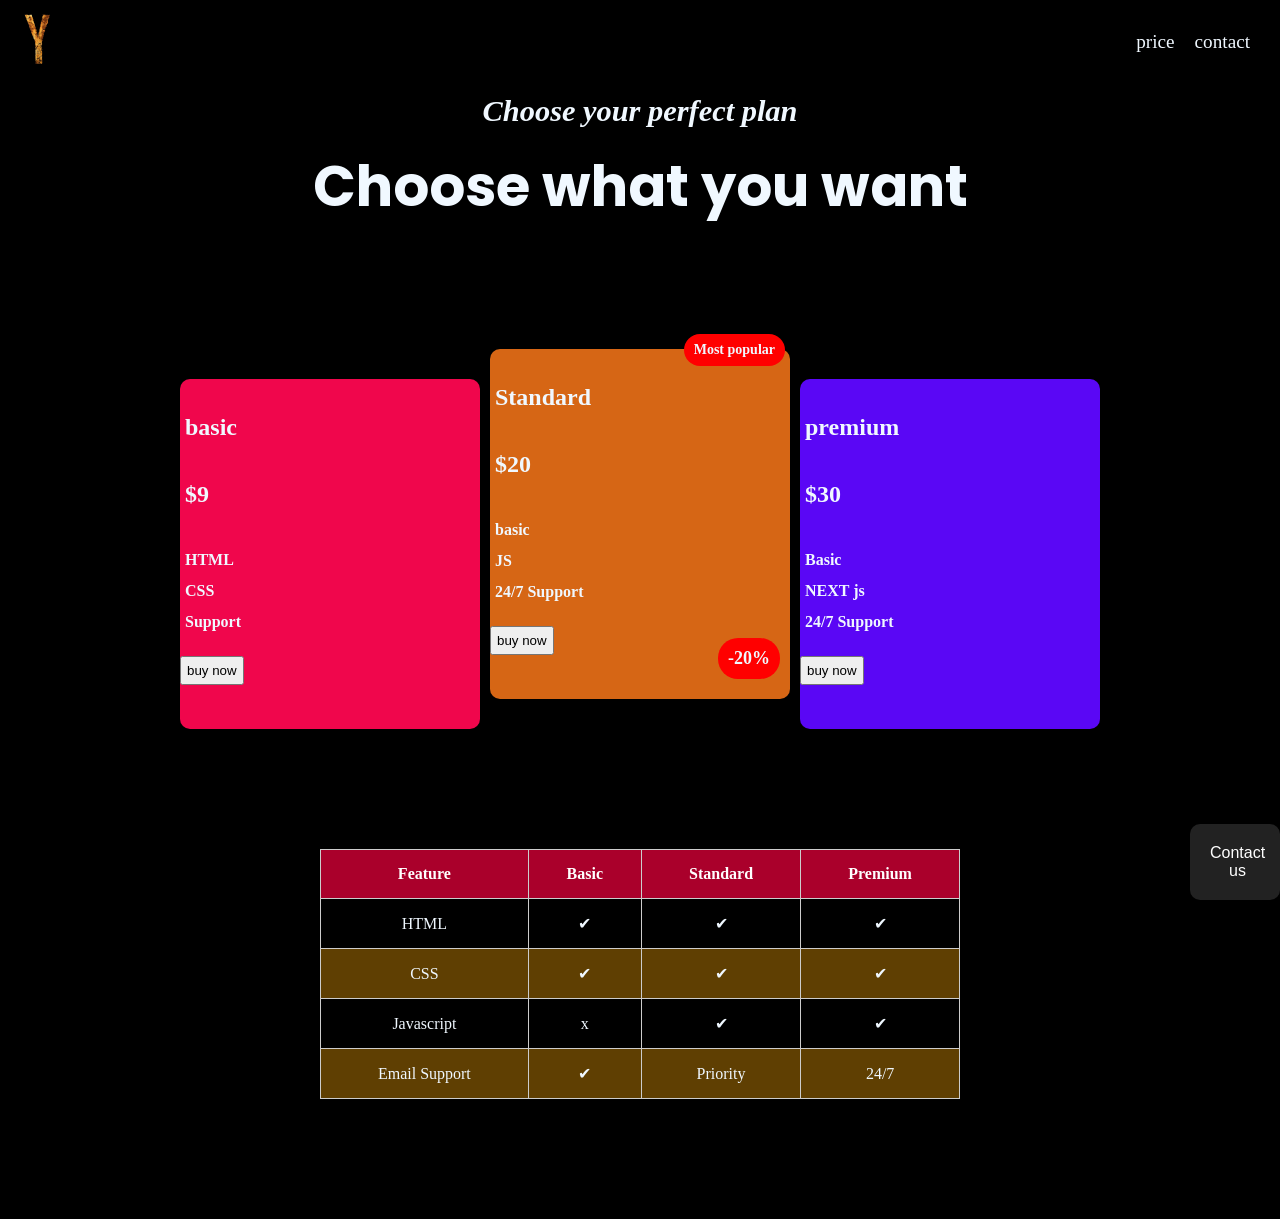
<file: index.html>
<!doctype html>
<html lang="en">
  <head>
    <meta charset="UTF-8" />
    <meta name="viewport" content="width=device-width, initial-scale=1.0" />
    <title>Pricing Page</title>
    <link rel="stylesheet" href="style.css" />
    <link rel="preconnect" href="https://fonts.googleapis.com" />
    <link rel="preconnect" href="https://fonts.gstatic.com" crossorigin />
    <link
      href="https://fonts.googleapis.com/css2?family=Merriweather:ital,opsz,wght@0,18..144,300..900;1,18..144,300..900&family=Pliant:ital,wght@0,100..900;1,100..900&family=Poppins:ital,wght@0,100;0,200;0,300;0,400;0,500;0,600;0,700;0,800;0,900;1,100;1,200;1,300;1,400;1,500;1,600;1,700;1,800;1,900&display=swap"
      rel="stylesheet"
    />
  </head>
  <body>
    <header>
      <nav>
        <div class="nav-logo">
          <img src="images/logo.jpg" alt="logo" />
        </div>
        <div class="nav-links">
          <ul>
            <li><a href="pricing.html">price</a></li>
            <li><a href="contact.html">contact</a></li>
          </ul>
        </div>
      </nav>
    </header>

    <main>
      <div class="card-text">
        <h2>Choose your perfect plan</h2>
        <h1>Choose what you want</h1>
      </div>
      <section class="card-container">
        <div class="basic">
          <h2>basic</h2>
          <h2>$9</h2>

          <ul>
            <li>HTML</li>
            <li>CSS</li>
            <li>Support</li>
          </ul>

          <button>buy now</button>
        </div>

        <div class="standard">
          <div class="badge">Most popular</div>
          <div class="second-badge">-20%</div>
          <h2>Standard</h2>
          <h2>$20</h2>

          <ul>
            <li>basic</li>
            <li>JS</li>
            <li>24/7 Support</li>
          </ul>

          <button>buy now</button>
        </div>
        <div class="Premium">
          <h2>premium</h2>
          <h2>$30</h2>

          <ul>
            <li>Basic</li>
            <li>NEXT js</li>

            <li>24/7 Support</li>
          </ul>

          <button>buy now</button>
        </div>
      </section>

      <table>
        <thead>
          <tr>
            <th>Feature</th>
            <th>Basic</th>
            <th>Standard</th>
            <th>Premium</th>
          </tr>
        </thead>
        <tbody>
          <tr>
            <td>HTML</td>
            <td>&#10004;</td>
            <td>&#10004;</td>
            <td>&#10004;</td>
          </tr>

          <tr>
            <td>CSS</td>
            <td>&#10004;</td>
            <td>&#10004;</td>
            <td>&#10004;</td>
          </tr>
          <tr>
            <td>Javascript</td>
            <td>x</td>
            <td>&#10004;</td>
            <td>&#10004;</td>
          </tr>
          <tr>
            <td>Email Support</td>
            <td>&#10004;</td>
            <td>Priority</td>
            <td>24/7</td>
          </tr>
        </tbody>
      </table>
    </main>

    <div class="contact-bar">
      <button>Contact us</button>
    </div>
  </body>
</html>
</file>
<file: style.css>
* {
  margin: 0;
  padding: 0;
  box-sizing: border-box;
}
body {
  background-color: black;
}
nav {
  margin: 10px;
  display: flex;
  justify-content: space-between;
  align-items: center;
}
.nav-logo,
img {
  width: 60px;
  height: auto;
}
.nav-links,
ul,
li {
  display: flex;
}

.nav-links a {
  list-style: none;
  color: aliceblue;
  margin-right: 20px;
  font-size: 1.2rem;
  text-decoration: none;
}
.card-text {
  display: flex;
  flex-direction: column;
  align-items: center;
  color: aliceblue;
}

.card-text h1 {
  font-size: 3.5rem;
  margin-top: 15px;
  font-family: "poppins", sans-serif;
}
.card-text h2 {
  margin-top: 10px;
  font-size: 1.9rem;
  font-style: italic;
}
.card-container {
  gap: 10px;
  color: aliceblue;
  display: flex;
  flex-direction: row;
  justify-content: center;
  align-items: center;
}
.basic {
  background-color: rgb(240, 6, 76);
  width: 300px;
  height: 350px;
  border-radius: 10px;
  margin-top: 150px;
  list-style: none;
}
.basic button {
  display: flex;
  justify-content: center;
  align-items: center;

  margin-top: 20px;
  padding: 5px;
}
.basic ul {
  display: flex;
  flex-direction: column;
  margin-top: 20px;
  padding: 5px;
}
.basic ul li {
  font-weight: bold;
  margin-top: 13px;
}

.basic button:hover {
  background-color: rgb(243, 57, 1);
}
.basic h2 {
  margin-top: 30px;
  padding: 5px;
}
.standard {
  background-color: #d66615;
  width: 300px;
  height: 350px;
  border-radius: 10px;
  margin-top: 150px;
  list-style: none;
  transform: translateY(-30px);
}
.standard button {
  margin-top: 20px;
  padding: 5px;
}
.standard ul {
  display: flex;
  flex-direction: column;
  margin-top: 20px;
  padding: 5px;
}
.standard ul li {
  font-weight: bold;
  margin-top: 13px;
}

.standard button:hover {
  background-color: rgb(243, 78, 1);
}
.standard h2 {
  margin-top: 30px;
  padding: 5px;
}
.Premium {
  background-color: rgb(90, 7, 245);
  width: 300px;
  height: 350px;
  border-radius: 10px;
  margin-top: 150px;
  list-style: none;
}
.Premium button {
  margin-top: 20px;
  padding: 5px;
}
.Premium ul {
  display: flex;
  flex-direction: column;
  margin-top: 20px;
  padding: 5px;
}
.Premium ul li {
  margin-top: 13px;
  font-weight: bold;
}

.Premium button:hover {
  background-color: rgb(243, 146, 1);
}
.Premium h2 {
  margin-top: 30px;
  padding: 5px;
}
.standard {
  position: relative;
}

.badge {
  position: absolute;
  top: -15px;

  background: red;
  border-radius: 20px;
  padding: 8px 10px;
  font-size: 14px;
  font-weight: bold;
  right: 5px;
  z-index: 3;
}

table {
  color: aliceblue;
  width: 700px;
  border-collapse: collapse;
  width: 50%;
  margin: 120px auto;
}
thead {
  background-color: rgb(170, 0, 43);
  color: white;
}

th,
td {
  border: 1px solid #ccc;
  padding: 15px;
  text-align: center;
}
tbody tr:nth-child(even) {
  background-color: rgb(95, 63, 2);
}
tbody tr:hover {
  background-color: darkred;
}
.contact-bar {
  position: fixed;
  bottom: 0;
  right: 0;
  width: 90px;
  background: #222;
  padding: 10px;
  border-radius: 10px;
}

.contact-bar button {
  padding: 10px 10px;
  font-size: 16px;
  border: none;
  border-radius: 5px;
  background-color: transparent;
  color: white;
  cursor: pointer;
}

.contact-bar button:hover {
  background-color: gray;
}

/* card hover  */
.basic:hover {
  transform: translateY(-20px);
  box-shadow: 0 12px 25px rgba(245, 2, 144, 0.973);
  cursor: pointer;
}
.standard:hover {
  transform: translateY(-50px);
  box-shadow: 0 12px 25px rgba(211, 120, 1, 0.993);
  cursor: pointer;
}
.Premium:hover {
  transform: translateY(-20px);
  box-shadow: 0 12px 25px rgba(149, 1, 248, 0.945);
  cursor: pointer;
}
table:hover {
  transform: translateY(-10px);
  box-shadow: 0 12px 25px rgba(124, 113, 131, 0.945);
  cursor: pointer;
}

.second-badge {
  position: absolute;
  bottom: 20px;

  background: red;
  border-radius: 20px;
  padding: 10px 10px;
  font-size: 18px;
  font-weight: bold;
  right: 10px;
}
</file>
